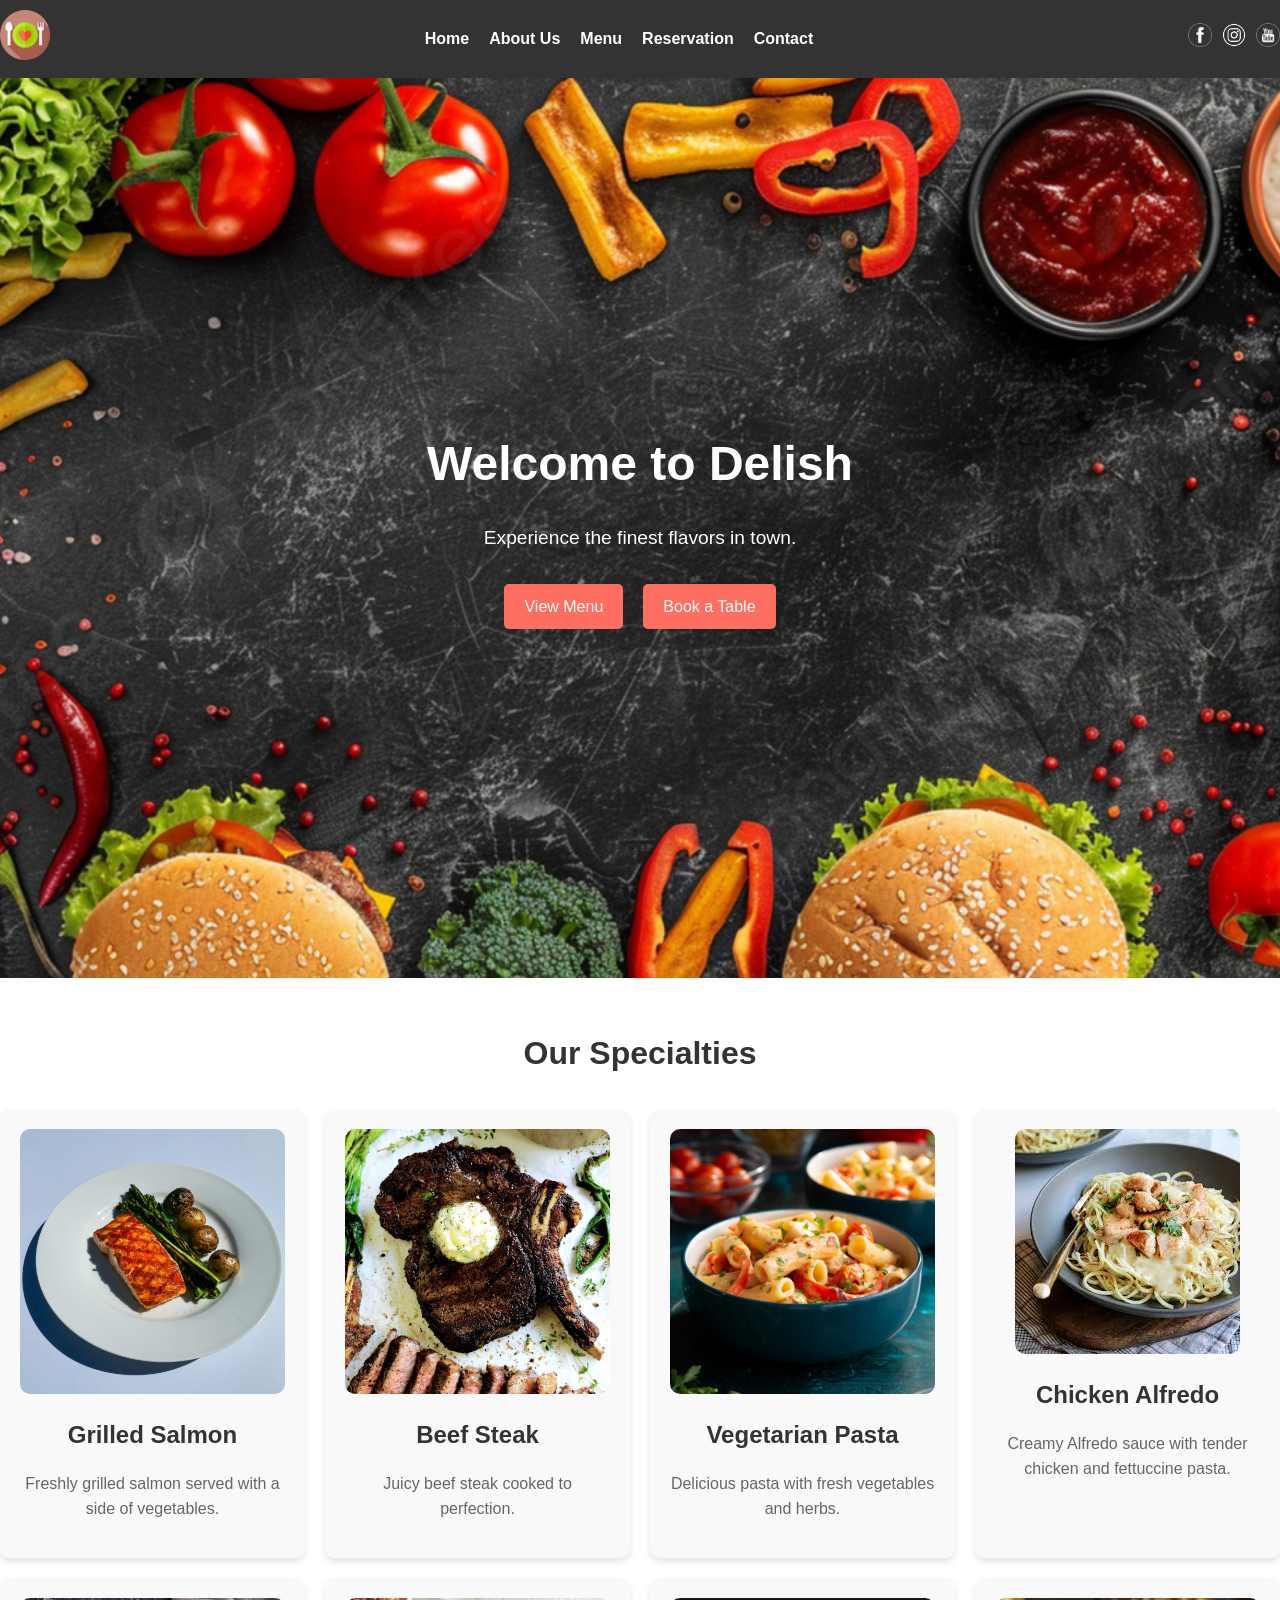
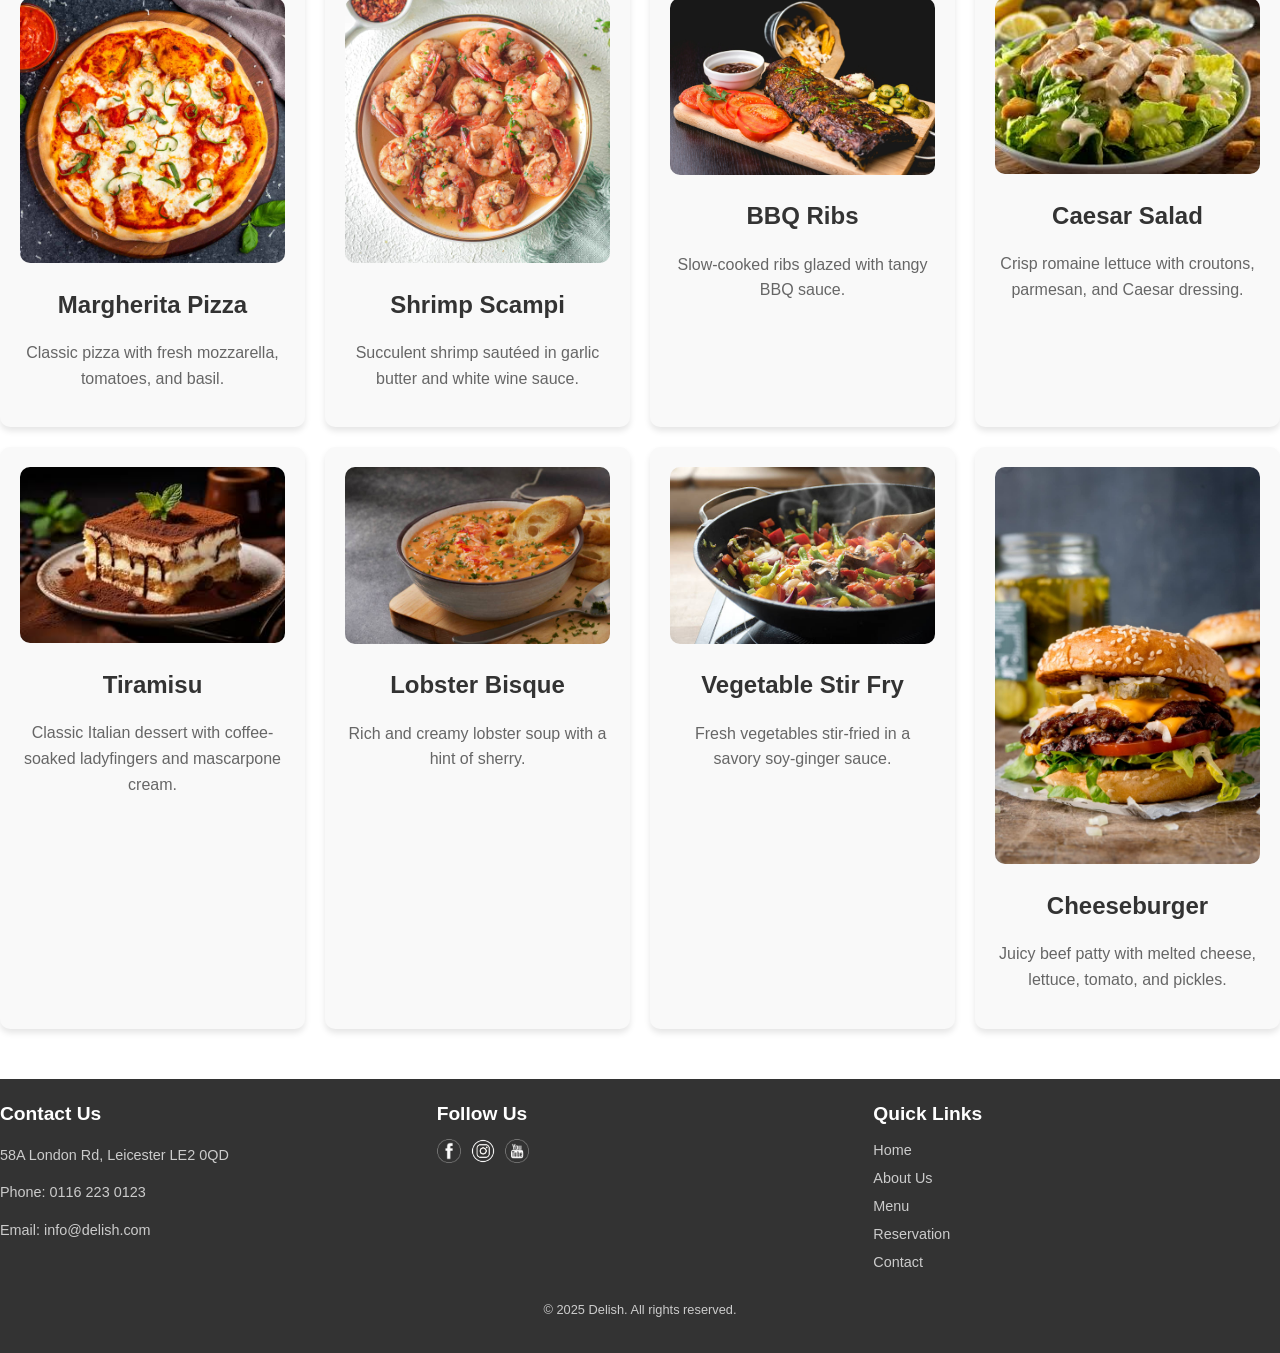
<file: index.html>
<!DOCTYPE html>
<html lang="en">
<!-- metadata and styles -->
<head>
  <meta charset="UTF-8">
  <meta name="viewport" content="width=device-width, initial-scale=1.0">
  <meta http-equiv="X-UA-Compatible" content="IE=edge">
  <title>Delish Restaurant</title>
  <link rel="stylesheet" href="styles/style.css">
  <link rel="stylesheet" href="styles/responsive.css">
  <link rel="stylesheet" href="styles/animations.css">
</head>
<body>
  <!-- navigation Bar -->
  <header>
    <nav class="nav-container">
      <div class="logo">
        <a href="index.html">
          <img src="images/logo.png" alt="Delish Logo">
        </a>
      </div>
      <ul class="nav-links">
        <li><a href="index.html">Home</a></li>
        <li><a href="about.html">About Us</a></li>
        <li><a href="menu.html">Menu</a></li>
        <li><a href="reservation.html">Reservation</a></li>
        <li><a href="contact.html">Contact</a></li>
      </ul>
      <div class="social-media">
        <a href="https://facebook.com" target="_blank"><img src="images/social-media/facebook-icon.png" alt="Facebook"></a>
        <a href="https://instagram.com" target="_blank"><img src="images/social-media/instagram-icon.png" alt="Instagram"></a>
        <a href="https://youtube.com" target="_blank"><img src="images/social-media/youtube-icon.png" alt="YouTube"></a>
      </div>
    </nav>
  </header>
  

  <!-- hero section -->
  <section class="hero">
    <div class="hero-content">
      <h1>Welcome to Delish</h1>
      <p>Experience the finest flavors in town.</p>
      <div class="cta-buttons">
        <a href="menu.html" class="btn">View Menu</a>
        <a href="reservation.html" class="btn">Book a Table</a>
      </div>
    </div>
  </section>

<!-- featured dishes section -->
<section class="featured-dishes">
    <h2>Our Specialties</h2>
    <div class="dish-grid">
      <div class="dish-card">
        <img src="images/menu/dish1.jpg" alt="Grilled Salmon">
        <h3>Grilled Salmon</h3>
        <p>Freshly grilled salmon served with a side of vegetables.</p>
      </div>
      <div class="dish-card">
        <img src="images/menu/dish2.jpg" alt="Beef Steak">
        <h3>Beef Steak</h3>
        <p>Juicy beef steak cooked to perfection.</p>
      </div>
      <div class="dish-card">
        <img src="images/menu/dish3.jpg" alt="Vegetarian Pasta">
        <h3>Vegetarian Pasta</h3>
        <p>Delicious pasta with fresh vegetables and herbs.</p>
      </div>
      <div class="dish-card">
        <img src="images/menu/dish4.jpg" alt="Chicken Alfredo">
        <h3>Chicken Alfredo</h3>
        <p>Creamy Alfredo sauce with tender chicken and fettuccine pasta.</p>
      </div>
      <div class="dish-card">
        <img src="images/menu/dish5.jpg" alt="Margherita Pizza">
        <h3>Margherita Pizza</h3>
        <p>Classic pizza with fresh mozzarella, tomatoes, and basil.</p>
      </div>
      <div class="dish-card">
        <img src="images/menu/dish6.jpg" alt="Shrimp Scampi">
        <h3>Shrimp Scampi</h3>
        <p>Succulent shrimp sautéed in garlic butter and white wine sauce.</p>
      </div>
      <div class="dish-card">
        <img src="images/menu/dish7.jpg" alt="BBQ Ribs">
        <h3>BBQ Ribs</h3>
        <p>Slow-cooked ribs glazed with tangy BBQ sauce.</p>
      </div>
      <div class="dish-card">
        <img src="images/menu/dish8.jpg" alt="Caesar Salad">
        <h3>Caesar Salad</h3>
        <p>Crisp romaine lettuce with croutons, parmesan, and Caesar dressing.</p>
      </div>
      <div class="dish-card">
        <img src="images/menu/dish9.jpg" alt="Tiramisu">
        <h3>Tiramisu</h3>
        <p>Classic Italian dessert with coffee-soaked ladyfingers and mascarpone cream.</p>
      </div>
      <div class="dish-card">
        <img src="images/menu/dish10.jpg" alt="Lobster Bisque">
        <h3>Lobster Bisque</h3>
        <p>Rich and creamy lobster soup with a hint of sherry.</p>
      </div>
      <div class="dish-card">
        <img src="images/menu/dish11.jpg" alt="Vegetable Stir Fry">
        <h3>Vegetable Stir Fry</h3>
        <p>Fresh vegetables stir-fried in a savory soy-ginger sauce.</p>
      </div>
      <div class="dish-card">
        <img src="images/menu/dish12.jpg" alt="Cheeseburger">
        <h3>Cheeseburger</h3>
        <p>Juicy beef patty with melted cheese, lettuce, tomato, and pickles.</p>
      </div>
    </div>
  </section>
    </div>
  </section>

  <!-- footer -->
  <footer>
    <div class="footer-content">
      <div class="footer-section">
        <h3>Contact Us</h3>
        <p>58A London Rd, Leicester LE2 0QD</p>
        <p>Phone: 0116 223 0123</p>
        <p>Email: info@delish.com</p>
      </div>
      <div class="footer-section">
        <h3>Follow Us</h3>
        <div class="social-media">
          <a href="https://facebook.com" target="_blank">
            <img src="images/social-media/facebook-icon.png" alt="Facebook">
          </a>
          <a href="https://instagram.com" target="_blank">
            <img src="images/social-media/instagram-icon.png" alt="Instagram">
          </a>
          <a href="https://youtube.com" target="_blank">
            <img src="images/social-media/youtube-icon.png" alt="YouTube">
          </a>
        </div>
      </div>
      <div class="footer-section">
        <h3>Quick Links</h3>
        <ul>
          <li><a href="index.html">Home</a></li>
          <li><a href="about.html">About Us</a></li>
          <li><a href="menu.html">Menu</a></li>
          <li><a href="reservation.html">Reservation</a></li>
          <li><a href="contact.html">Contact</a></li>
        </ul>
      </div>
    </div>
    <div class="footer-bottom">
      <p>&copy; 2025 Delish. All rights reserved.</p>
    </div>
  </footer>

  <!-- JavaScript files -->
  <script src="scripts/main.js"></script>
  <script src="scripts/animations.js"></script>
</body>
</html>
</file>
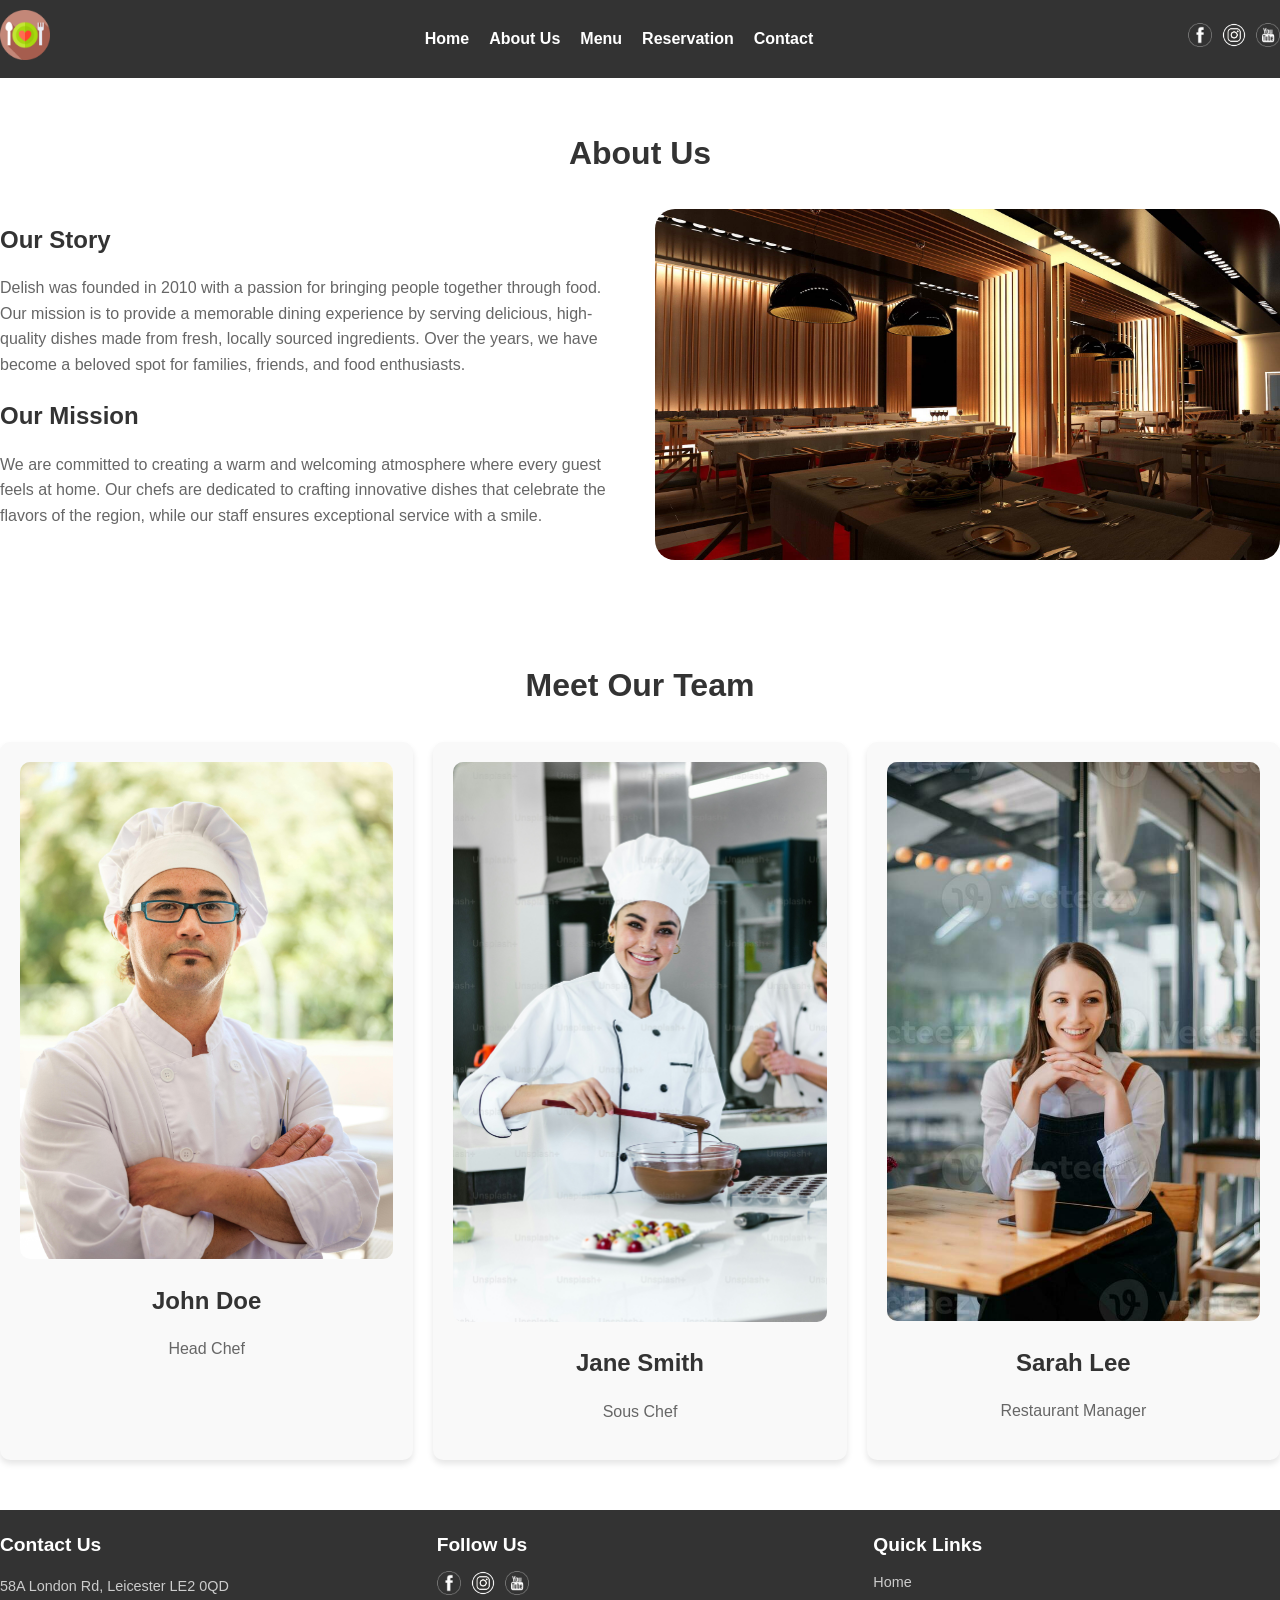
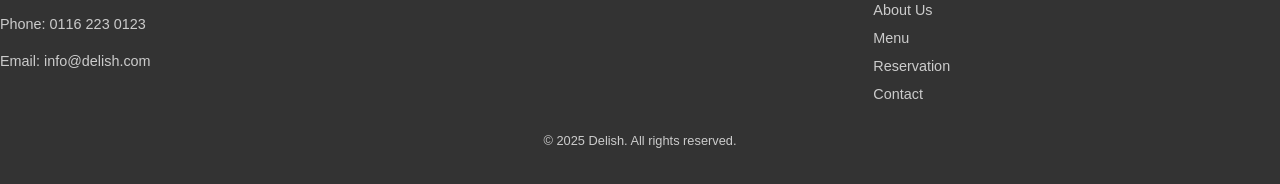
<file: about.html>
<!-- document setup -->
<!DOCTYPE html>
<html lang="en">
<head>
  <meta charset="UTF-8">
  <meta name="viewport" content="width=device-width, initial-scale=1.0">
  <meta http-equiv="X-UA-Compatible" content="IE=edge">
  <title>About Us - Delicious Bites Restaurant</title>
  <link rel="stylesheet" href="styles/style.css">
  <link rel="stylesheet" href="styles/responsive.css">
  <link rel="stylesheet" href="styles/animations.css">
</head>
<body>
  <!-- navigation bar -->
  <header>
    <nav class="nav-container">
      <div class="logo">
        <a href="index.html">
          <img src="images/logo.png" alt="Delish Logo">
        </a>
      </div>
      <!-- navigation links -->
      <ul class="nav-links">
        <li><a href="index.html">Home</a></li>
        <li><a href="about.html">About Us</a></li>
        <li><a href="menu.html">Menu</a></li>
        <li><a href="reservation.html">Reservation</a></li>
        <li><a href="contact.html">Contact</a></li>
      </ul>
      <!-- social media icons -->
      <div class="social-media">
        <a href="https://facebook.com" target="_blank"><img src="images/social-media/facebook-icon.png" alt="Facebook"></a>
        <a href="https://instagram.com" target="_blank"><img src="images/social-media/instagram-icon.png" alt="Instagram"></a>
        <a href="https://youtube.com" target="_blank"><img src="images/social-media/youtube-icon.png" alt="YouTube"></a>
      </div>
    </nav>
  </header>
  

  <!-- about us section -->
  <section class="about">
    <h2>About Us</h2>
    <div class="about-content">
      <div class="about-text">
        <h3>Our Story</h3>
        <p>
          Delish was founded in 2010 with a passion for bringing people together through food. 
          Our mission is to provide a memorable dining experience by serving delicious, high-quality dishes 
          made from fresh, locally sourced ingredients. Over the years, we have become a beloved spot 
          for families, friends, and food enthusiasts.
        </p>
        <h3>Our Mission</h3>
        <p>
          We are committed to creating a warm and welcoming atmosphere where every guest feels at home. 
          Our chefs are dedicated to crafting innovative dishes that celebrate the flavors of the region, 
          while our staff ensures exceptional service with a smile.
        </p>
      </div>
      <div class="about-image">
        <img src="images/restaurant-wallpapers.jpg" alt="Our Restaurant">
      </div>
    </div>
  </section>

  <!-- team section -->
  <section class="team">
    <h2>Meet Our Team</h2>
    <div class="team-members">
      <div class="team-member">
        <img src="images/team/chef1.jpg" alt="Chef John Doe">
        <h3>John Doe</h3>
        <p>Head Chef</p>
      </div>
      <div class="team-member">
        <img src="images/team/chef2.jpg" alt="Chef Jane Smith">
        <h3>Jane Smith</h3>
        <p>Sous Chef</p>
      </div>
      <div class="team-member">
        <img src="images/team/manager.jpg" alt="Manager Sarah Lee">
        <h3>Sarah Lee</h3>
        <p>Restaurant Manager</p>
      </div>
    </div>
  </section>

  <!-- footer -->
  <footer>
    <div class="footer-content">
      <div class="footer-section">
        <h3>Contact Us</h3>
        <p>58A London Rd, Leicester LE2 0QD</p>
        <p>Phone: 0116 223 0123</p>
        <p>Email: info@delish.com</p>
      </div>
      <div class="footer-section">
        <h3>Follow Us</h3>
        <div class="social-media">
          <a href="https://facebook.com" target="_blank">
            <img src="images/social-media/facebook-icon.png" alt="Facebook">
          </a>
          <a href="https://instagram.com" target="_blank">
            <img src="images/social-media/instagram-icon.png" alt="Instagram">
          </a>
          <a href="https://youtube.com" target="_blank">
            <img src="images/social-media/youtube-icon.png" alt="YouTube">
          </a>
        </div>
      </div>
      <div class="footer-section">
        <h3>Quick Links</h3>
        <ul>
          <li><a href="index.html">Home</a></li>
          <li><a href="about.html">About Us</a></li>
          <li><a href="menu.html">Menu</a></li>
          <li><a href="reservation.html">Reservation</a></li>
          <li><a href="contact.html">Contact</a></li>
        </ul>
      </div>
    </div>
    <div class="footer-bottom">
      <p>&copy; 2025 Delish. All rights reserved.</p>
    </div>
  </footer>

  <!-- JavaScript files that links the animations -->
  <script src="scripts/animations.js"></script>
</body>
</html>
</file>
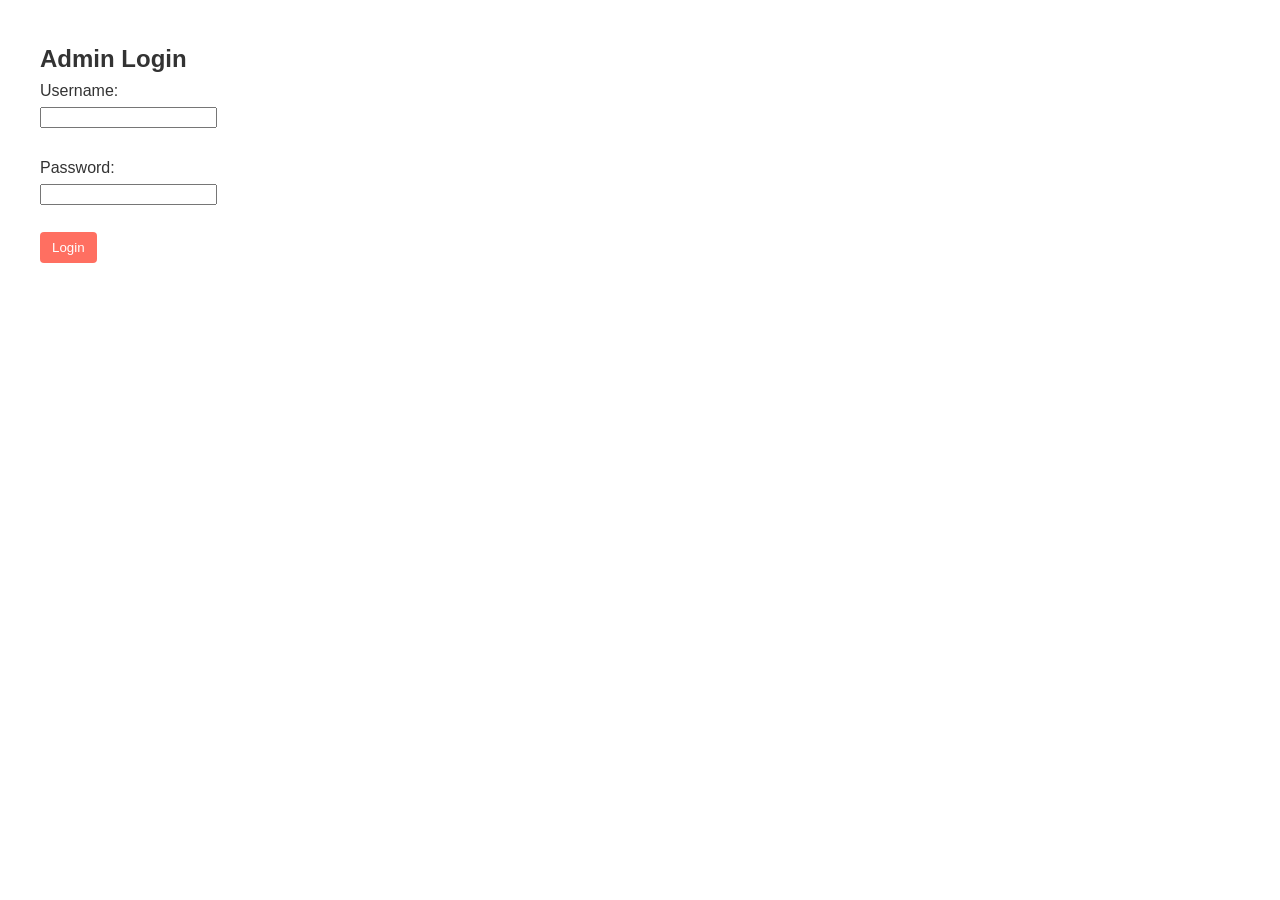
<file: admin.html>
<!DOCTYPE html>
<html lang="en">
<head>
  <meta charset="UTF-8" />
  <title>Admin Panel - Delish Restaurant</title>
  <!-- external stylesheet -->
  <link rel="stylesheet" href="styles/style.css">
  <!-- page-specific styles -->
  <style>
    body {
      font-family: Arial, sans-serif;
      padding: 40px;
    }
    table {
      border-collapse: collapse;
      width: 100%;
      margin-top: 30px;
    }
    th, td {
      border: 1px solid #ccc;
      padding: 10px;
    }
    th {
      background-color: #f2f2f2;
    }
    .btn {
      background-color: #ff6f61;
      color: white;
      padding: 8px 12px;
      border: none;
      border-radius: 4px;
      cursor: pointer;
      text-decoration: none;
    }
    .btn:hover {
      background-color: #e65a50;
    }
    .logout {
      float: right;
    }
  </style>
</head>
<body>

  <!-- login form -->
  <h2>Admin Login</h2>
  <form method="POST" action="admin.php">
    <input type="hidden" name="login" value="1" />
    <label>Username:</label><br>
    <input type="text" name="username" required><br><br>
    <label>Password:</label><br>
    <input type="password" name="password" required><br><br>
    <button type="submit" class="btn">Login</button>
  </form>

</body>
</html>
</file>
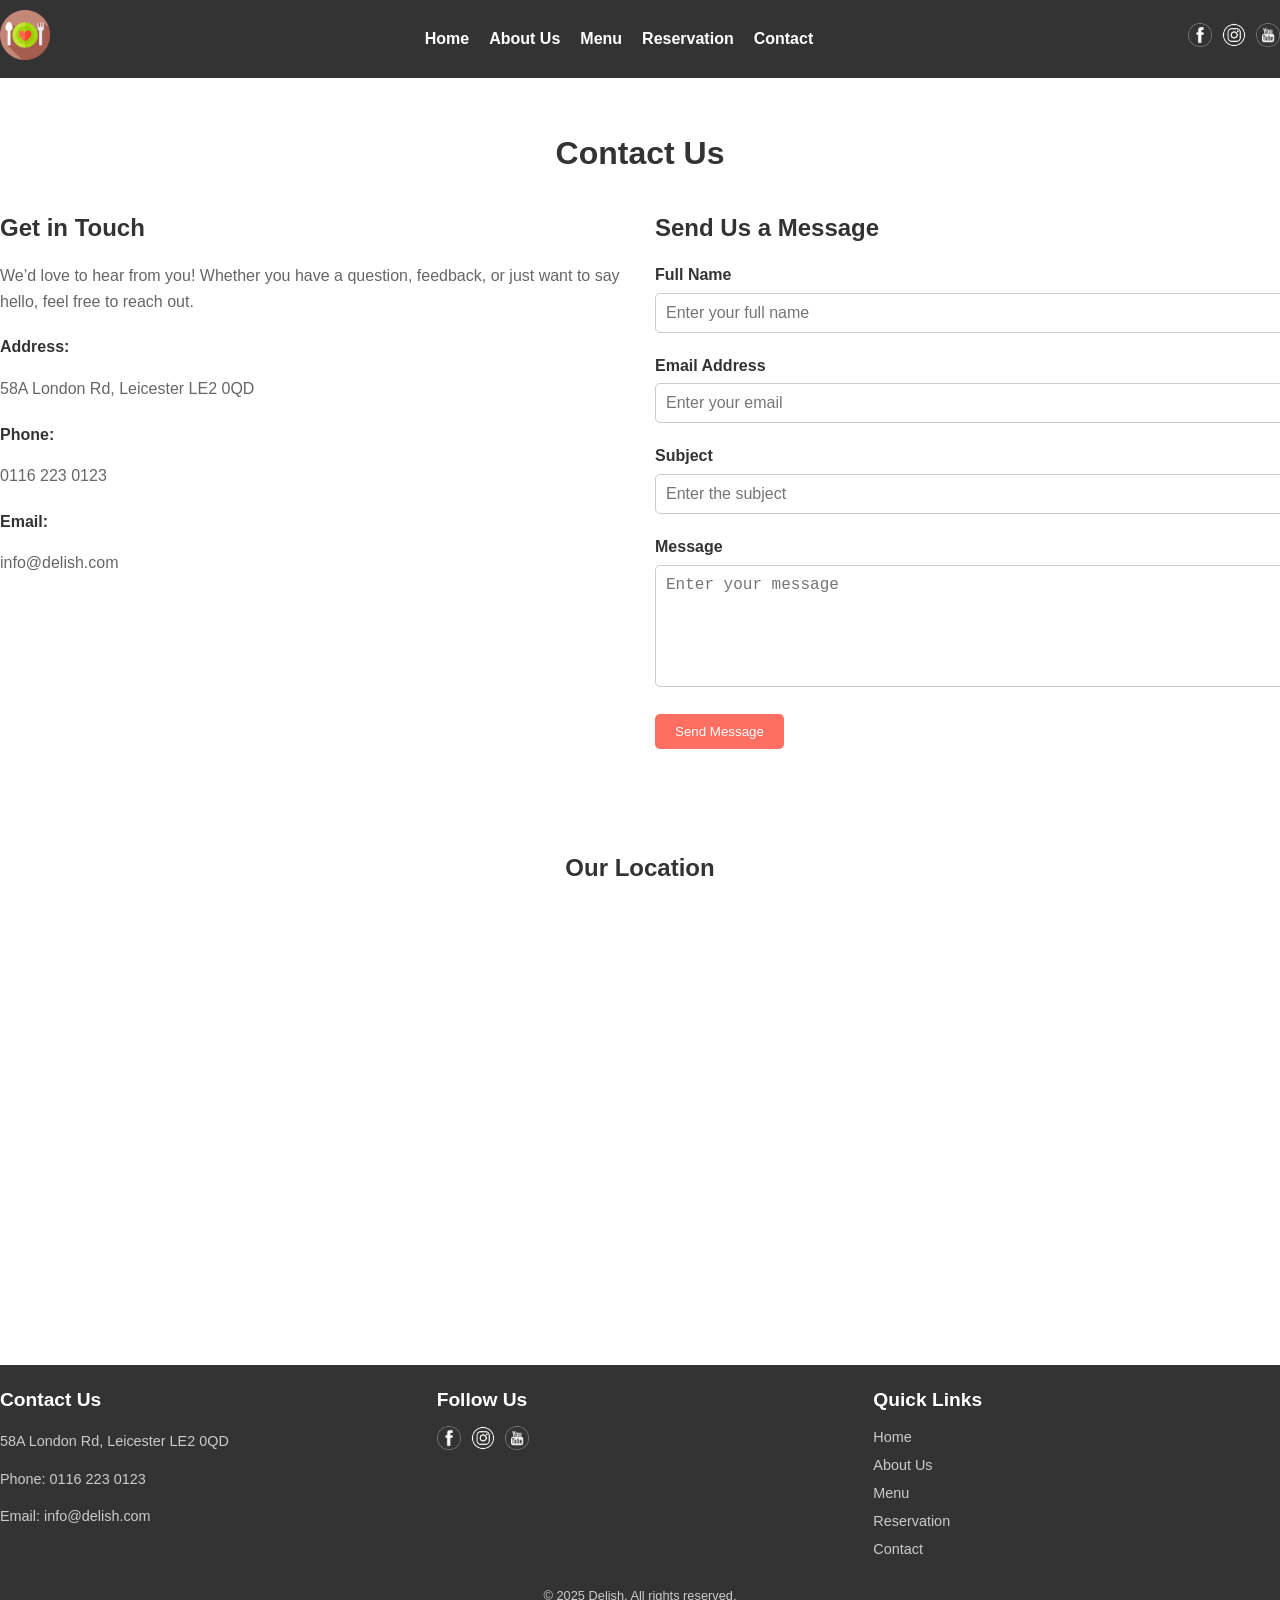
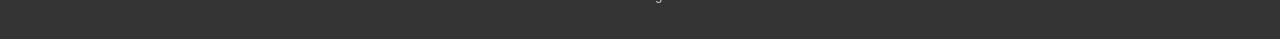
<file: contact.html>
<!DOCTYPE html>
<html lang="en">
<head>
  <meta charset="UTF-8">
  <meta name="viewport" content="width=device-width, initial-scale=1.0">
  <meta http-equiv="X-UA-Compatible" content="IE=edge">
  <title>Contact Us - Delicious Bites Restaurant</title>
  <!-- links 3 CSS files -->
  <link rel="stylesheet" href="styles/style.css">
  <link rel="stylesheet" href="styles/responsive.css">
  <link rel="stylesheet" href="styles/animations.css">
</head>
<body>
  <!-- navigation bar -->
  <header>
    <nav class="nav-container">
      <div class="logo">
        <a href="index.html">
          <img src="images/logo.png" alt="Delish Logo">
        </a>
      </div>
      <ul class="nav-links">
        <li><a href="index.html">Home</a></li>
        <li><a href="about.html">About Us</a></li>
        <li><a href="menu.html">Menu</a></li>
        <li><a href="reservation.html">Reservation</a></li>
        <li><a href="contact.html">Contact</a></li>
      </ul>
      <div class="social-media">
        <a href="https://facebook.com" target="_blank"><img src="images/social-media/facebook-icon.png" alt="Facebook"></a>
        <a href="https://instagram.com" target="_blank"><img src="images/social-media/instagram-icon.png" alt="Instagram"></a>
        <a href="https://youtube.com" target="_blank"><img src="images/social-media/youtube-icon.png" alt="YouTube"></a>
      </div>
    </nav>
  </header>
  

  <!-- contact Section -->
  <section class="contact">
    <h2>Contact Us</h2>
    <div class="contact-content">
      <!-- contact Information -->
      <div class="contact-info">
        <h3>Get in Touch</h3>
        <p>We’d love to hear from you! Whether you have a question, feedback, or just want to say hello, feel free to reach out.</p>
        <ul>
          <li>
            <strong>Address:</strong>
            <p>58A London Rd, Leicester LE2 0QD</p>
          </li>
          <li>
            <strong>Phone:</strong>
            <p>0116 223 0123</p>
          </li>
          <li>
            <strong>Email:</strong>
            <p>info@delish.com</p>
          </li>
        </ul>
      </div>

      <!-- contact form -->
      <div class="contact-form">
        <h3>Send Us a Message</h3>
        <form id="contact-form">
          <div class="form-group">
            <label for="name">Full Name</label>
            <input type="text" id="name" name="name" placeholder="Enter your full name" required>
          </div>
          <div class="form-group">
            <label for="email">Email Address</label>
            <input type="email" id="email" name="email" placeholder="Enter your email" required>
          </div>
          <div class="form-group">
            <label for="subject">Subject</label>
            <input type="text" id="subject" name="subject" placeholder="Enter the subject" required>
          </div>
          <div class="form-group">
            <label for="message">Message</label>
            <textarea id="message" name="message" placeholder="Enter your message" rows="5" required></textarea>
          </div>
          <button type="submit" class="btn">Send Message</button>
        </form>
      </div>
    </div>
  </section>

  <!-- embedded Google Map -->
<section class="map">
  <h3>Our Location</h3>
  <iframe
    src="https://www.google.com/maps/embed?pb=!1m18!1m12!1m3!1d2435.6816128505815!2d-1.1256891242039674!3d52.625844572174845!2m3!1f0!2f0!3f0!3m2!1i1024!2i768!4f13.1!3m3!1m2!1s0x4877609d1c774fed%3A0x17cb7a289ec88cf0!2s58A%20London%20Rd%2C%20Leicester%20LE2%200QD%2C%20UK!5e0!3m2!1sen!2suk!4v1716666079720!5m2!1sen!2suk"
    width="100%"
    height="400"
    style="border:0;"
    allowfullscreen=""
    loading="lazy"
    referrerpolicy="no-referrer-when-downgrade">
  </iframe>
</section>


  <!-- footer -->
  <footer>
    <div class="footer-content">
      <div class="footer-section">
        <h3>Contact Us</h3>
        <p>58A London Rd, Leicester LE2 0QD</p>
        <p>Phone: 0116 223 0123</p>
        <p>Email: info@delish.com</p>
      </div>
      <div class="footer-section">
        <h3>Follow Us</h3>
        <div class="social-media">
          <a href="https://facebook.com" target="_blank">
            <img src="images/social-media/facebook-icon.png" alt="Facebook">
          </a>
          <a href="https://instagram.com" target="_blank">
            <img src="images/social-media/instagram-icon.png" alt="Instagram">
          </a>
          <a href="https://youtube.com" target="_blank">
            <img src="images/social-media/youtube-icon.png" alt="YouTube">
          </a>
        </div>
      </div>
      <div class="footer-section">
        <h3>Quick Links</h3>
        <ul>
          <li><a href="index.html">Home</a></li>
          <li><a href="about.html">About Us</a></li>
          <li><a href="menu.html">Menu</a></li>
          <li><a href="reservation.html">Reservation</a></li>
          <li><a href="contact.html">Contact</a></li>
        </ul>
      </div>
    </div>
    <div class="footer-bottom">
      <p>&copy; 2025 Delish. All rights reserved.</p>
    </div>
  </footer>

  <!-- javaScript files -->
  <script src="scripts/contact.js"></script>
  <script src="scripts/animations.js"></script>
</body>
</html>
</file>
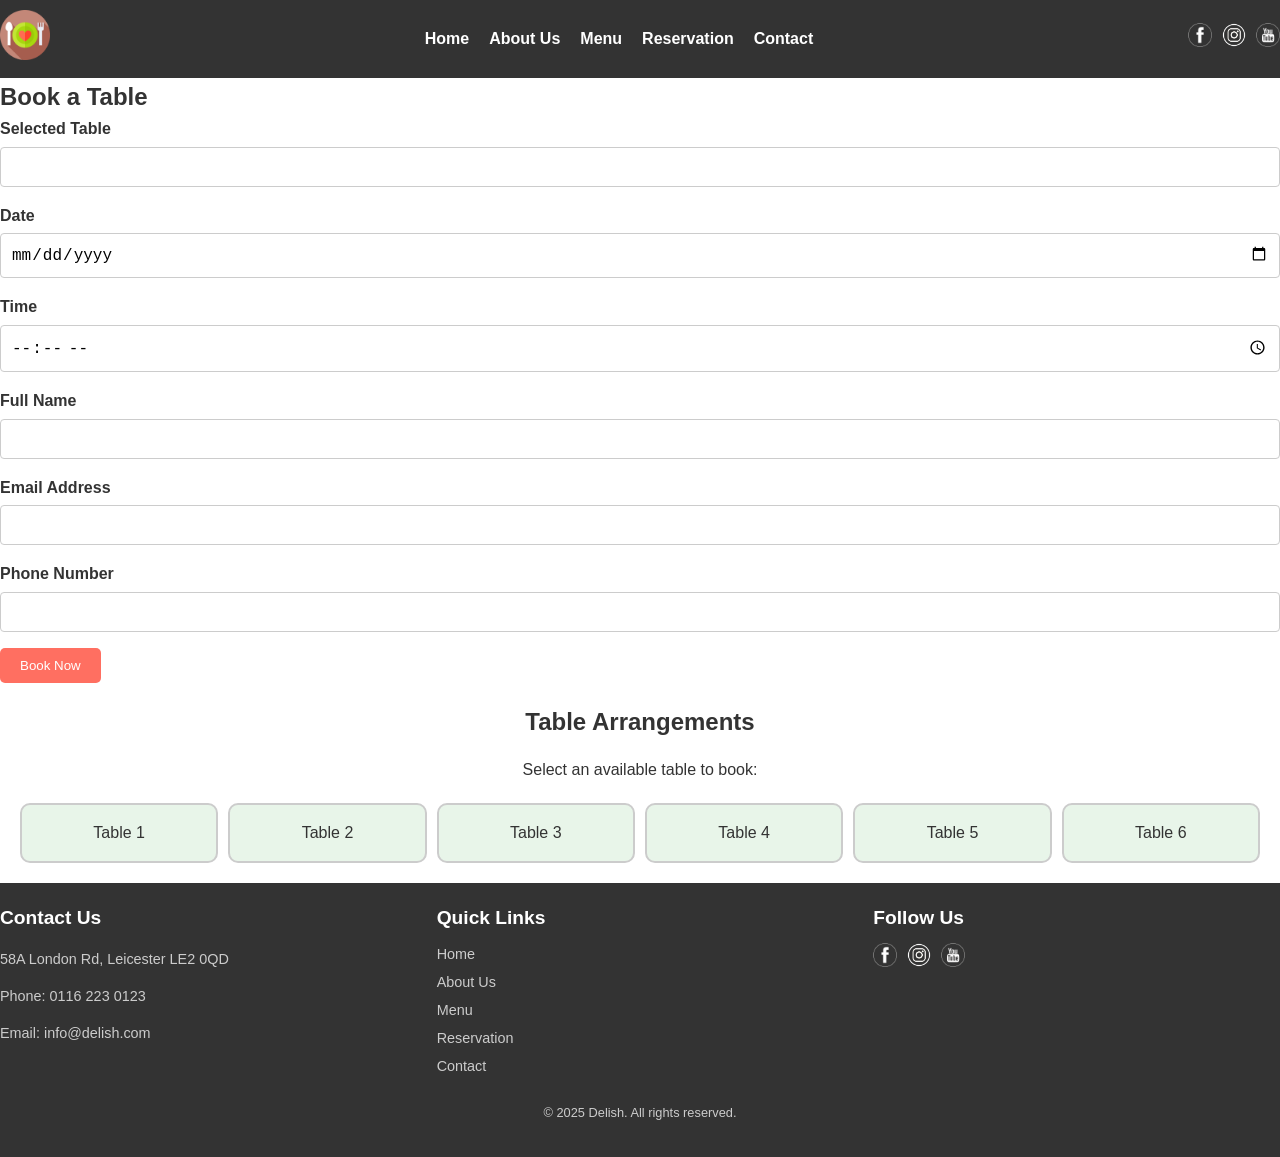
<file: reservation.html>
<!DOCTYPE html>
<html lang="en">
<head>
  <meta charset="UTF-8" />
  <meta name="viewport" content="width=device-width, initial-scale=1.0"/>
  <title>Reservation - Delish Restaurant</title>
  <link rel="stylesheet" href="styles/style.css" />
  <link rel="stylesheet" href="styles/responsive.css" />
  <link rel="stylesheet" href="styles/animations.css" />
</head>
<body>

  <!-- navigation -->
  <header>
    <nav class="nav-container">
      <div class="logo">
        <a href="index.html"><img src="images/logo.png" alt="Delish Logo"></a>
      </div>
      <ul class="nav-links">
        <li><a href="index.html">Home</a></li>
        <li><a href="about.html">About Us</a></li>
        <li><a href="menu.html">Menu</a></li>
        <li><a href="reservation.html" class="active">Reservation</a></li>
        <li><a href="contact.html">Contact</a></li>
      </ul>
      <div class="social-media">
        <a href="#"><img src="images/social-media/facebook-icon.png" alt="Facebook"></a>
        <a href="#"><img src="images/social-media/instagram-icon.png" alt="Instagram"></a>
        <a href="#"><img src="images/social-media/youtube-icon.png" alt="YouTube"></a>
      </div>
    </nav>
  </header>

  <!-- reservation form -->
  <section class="booking-form">
    <h2>Book a Table</h2>
    <form id="reservation-form">
      <div class="form-group">
        <label for="table">Selected Table</label>
        <input type="text" id="table" name="table" readonly />
      </div>
      <div class="form-group">
        <label for="date">Date</label>
        <input type="date" id="date" name="date" required />
      </div>
      <div class="form-group">
        <label for="time">Time</label>
        <input type="time" id="time" name="time" required />
      </div>
      <div class="form-group">
        <label for="name">Full Name</label>
        <input type="text" id="name" name="name" required />
      </div>
      <div class="form-group">
        <label for="email">Email Address</label>
        <input type="email" id="email" name="email" required />
      </div>
      <div class="form-group">
        <label for="phone">Phone Number</label>
        <input type="tel" id="phone" name="phone" required />
      </div>
      <button type="submit" class="btn">Book Now</button>
    </form>
  </section>

  <!-- table arrangement -->
  <section class="table-arrangement">
    <h2>Table Arrangements</h2>
    <p>Select an available table to book:</p>
   <div class="table-grid">
  <div class="table" data-table="1" data-available="true"><span>Table 1</span></div>
  <div class="table" data-table="2" data-available="true"><span>Table 2</span></div>
  <div class="table" data-table="3" data-available="true"><span>Table 3</span></div>
  <div class="table" data-table="4" data-available="true"><span>Table 4</span></div>
  <div class="table" data-table="5" data-available="true"><span>Table 5</span></div>
  <div class="table" data-table="6" data-available="true"><span>Table 6</span></div>
</div>

  </section>

  <!-- footer -->
  <footer>
    <div class="footer-content">
      <div class="footer-section">
        <h3>Contact Us</h3>
        <p>58A London Rd, Leicester LE2 0QD</p>
        <p>Phone: 0116 223 0123</p>
        <p>Email: info@delish.com</p>
      </div>
      <div class="footer-section">
        <h3>Quick Links</h3>
        <ul>
          <li><a href="index.html">Home</a></li>
          <li><a href="about.html">About Us</a></li>
          <li><a href="menu.html">Menu</a></li>
          <li><a href="reservation.html">Reservation</a></li>
          <li><a href="contact.html">Contact</a></li>
        </ul>
      </div>
      <div class="footer-section">
        <h3>Follow Us</h3>
        <div class="social-media">
          <a href="#"><img src="images/social-media/facebook-icon.png" alt="Facebook"></a>
          <a href="#"><img src="images/social-media/instagram-icon.png" alt="Instagram"></a>
          <a href="#"><img src="images/social-media/youtube-icon.png" alt="YouTube"></a>
        </div>
      </div>
    </div>
    <div class="footer-bottom">
      <p>&copy; 2025 Delish. All rights reserved.</p>
    </div>
  </footer>

  <!-- scripts -->
  <script src="scripts/reservation.js"></script>
  <script src="scripts/animations.js"></script>
</body>
</html>
</file>
<file: styles/style.css>
/* general styles */
body {
  font-family: 'Arial', sans-serif;
  margin: 0;
  padding: 0;
  box-sizing: border-box;
  color: #333;
  line-height: 1.6;
}

h1, h2, h3 {
  margin: 0;
  padding: 0;
}

a {
  text-decoration: none;
  color: inherit;
}

ul {
  list-style: none;
  padding: 0;
  margin: 0;
}

img {
  max-width: 100%;
  height: auto;
}

.container {
  width: 90%;
  max-width: 1200px;
  margin: 0 auto;
}

.btn {
  display: inline-block;
  padding: 10px 20px;
  background-color: #ff6f61;
  color: #fff;
  border-radius: 5px;
  text-align: center;
  transition: background-color 0.3s ease;
  border: none;
  cursor: pointer;
}

.btn:hover {
  background-color: #e65a50;
}

/* navigation Bar */
header {
  background-color: #333;
  color: #fff;
  padding: 10px 0;
}

nav {
  display: flex;
  justify-content: space-between;
  align-items: center;
}

.logo img {
  height: 50px;
}

.nav-links {
  display: flex;
  gap: 20px;
}

.nav-links a {
  color: #fff;
  font-weight: bold;
  transition: color 0.3s ease;
}

.nav-links a:hover {
  color: #ff6f61;
}

.social-media {
  display: flex;
  gap: 10px;
}

.social-media img {
  height: 24px;
  transition: opacity 0.3s ease;
}

.social-media img:hover {
  opacity: 0.7;
}

/* hero section */
.hero {
  background: url('../images/banner2.png') no-repeat center center/cover;
  background-size: cover;             
  background-position: center top;   
  background-repeat: no-repeat;
  color: #fff;
  text-align: center;
  height: 100vh;                    
  display: flex;
  flex-direction: column;
  justify-content: center;
  align-items: center;
  padding: 0 20px;
}

.hero h1 {
  font-size: 3rem;
  margin-bottom: 20px;
}

.hero p {
  font-size: 1.2rem;
  margin-bottom: 30px;
}

.cta-buttons {
  display: flex;
  justify-content: center;
  gap: 20px;
}

/* featured dishes section */
.featured-dishes {
  padding: 50px 0;
  text-align: center;
}

.featured-dishes h2 {
  font-size: 2rem;
  margin-bottom: 30px;
}

.dish-grid {
  display: grid;
  grid-template-columns: repeat(auto-fit, minmax(250px, 1fr));
  gap: 20px;
}

.dish-card {
  background: #f9f9f9;
  padding: 20px;
  border-radius: 10px;
  box-shadow: 0 4px 6px rgba(0, 0, 0, 0.1);
}

.dish-card img {
  border-radius: 10px;
  margin-bottom: 15px;
}

.dish-card h3 {
  font-size: 1.5rem;
  margin-bottom: 10px;
}

.dish-card p {
  font-size: 1rem;
  color: #666;
}

/* menu section */
.menu {
  padding: 50px 0;
  text-align: center;
}

.menu h2 {
  font-size: 2rem;
  margin-bottom: 30px;
}

.menu-filters {
  display: flex;
  justify-content: center;
  gap: 10px;
  margin-bottom: 30px;
}

.filter-btn {
  padding: 10px 20px;
  background-color: #333;
  color: #fff;
  border: none;
  border-radius: 5px;
  cursor: pointer;
  transition: background-color 0.3s ease;
}

.filter-btn.active,
.filter-btn:hover {
  background-color: #ff6f61;
}

.menu-items {
  display: grid;
  grid-template-columns: repeat(auto-fit, minmax(250px, 1fr));
  gap: 20px;
}

.menu-item {
  background: #f9f9f9;
  padding: 20px;
  border-radius: 10px;
  box-shadow: 0 4px 6px rgba(0, 0, 0, 0.1);
}

.menu-item img {
  border-radius: 10px;
  margin-bottom: 15px;
}

.menu-item h3 {
  font-size: 1.5rem;
  margin-bottom: 10px;
}

.menu-item p {
  font-size: 1rem;
  color: #666;
}

.menu-item .price {
  font-size: 1.2rem;
  color: #ff6f61;
  font-weight: bold;
}

/* reservation section */
.reservation {
  padding: 50px 0;
  text-align: center;
}

.reservation h2 {
  font-size: 2rem;
  margin-bottom: 20px;
}

.reservation form {
  max-width: 600px;
  margin: 0 auto;
  text-align: left;
}

/* form group styling (unified) */
.form-group {
  margin-bottom: 20px;
}

.form-group label {
  display: block;
  margin-bottom: 5px;
  font-weight: bold;
}

.form-group input,
.form-group select,
.form-group textarea {
  width: 100%;
  padding: 10px;
  border: 1px solid #ccc;
  border-radius: 5px;
  font-size: 1rem;
}

.form-group textarea {
  resize: vertical;
  min-height: 100px;
}

/* table arrangements section */
.table-arrangement {
  padding: 20px;
  text-align: center;
}

.table-grid {
  display: grid;
  grid-template-columns: repeat(auto-fit, minmax(100px, 1fr));
  gap: 10px;
  margin-top: 20px;
}

.table {
  padding: 15px;
  border: 2px solid #ccc;
  border-radius: 10px;
  cursor: pointer;
  transition: background-color 0.3s ease, transform 0.3s ease, border 0.3s ease;
}

.table[data-available="true"] {
  background-color: #e8f5e9;
}

.table[data-available="false"] {
  background-color: #ffebee;
  cursor: not-allowed;
}

.table.selected {
  transform: scale(1.2);
  border: 2px solid #28a745;
  background-color: #e0ffe0;
  z-index: 1;
  position: relative;
}

.table .status {
  display: block;
  margin-top: 5px;
  font-size: 0.9rem;
  color: #666;
}

/* about section */
.about {
  padding: 50px 0;
  text-align: center;
}

.about h2 {
  font-size: 2rem;
  margin-bottom: 30px;
}

.about-content {
  display: flex;
  align-items: center;
  gap: 30px;
}

.about-text {
  flex: 1;
  text-align: left;
}

.about-text h3 {
  font-size: 1.5rem;
  margin-bottom: 15px;
}

.about-text p {
  font-size: 1rem;
  color: #666;
  margin-bottom: 20px;
}

.about-image {
  flex: 1;
  display: flex;
  justify-content: center;
  align-items: center;
}

.about-image img {
  width: 100%;
  max-width: 650px; 
  height: auto;
  border-radius: 20px; 
  object-fit: cover;
  display: block;
}

/* team section */
.team {
  padding: 50px 0;
  text-align: center;
}

.team h2 {
  font-size: 2rem;
  margin-bottom: 30px;
}

.team-members {
  display: grid;
  grid-template-columns: repeat(auto-fit, minmax(250px, 1fr));
  gap: 20px;
}

.team-member {
  background: #f9f9f9;
  padding: 20px;
  border-radius: 10px;
  box-shadow: 0 4px 6px rgba(0, 0, 0, 0.1);
}

.team-member img {
  border-radius: 10px;
  margin-bottom: 15px;
}

.team-member h3 {
  font-size: 1.5rem;
  margin-bottom: 10px;
}

.team-member p {
  font-size: 1rem;
  color: #666;
}

/* contact section */
.contact {
  padding: 50px 0;
  text-align: center;
}

.contact h2 {
  font-size: 2rem;
  margin-bottom: 30px;
}

.contact-content {
  display: flex;
  gap: 30px;
  align-items: flex-start;
}

.contact-info {
  flex: 1;
  text-align: left;
}

.contact-info h3 {
  font-size: 1.5rem;
  margin-bottom: 15px;
}

.contact-info p {
  font-size: 1rem;
  color: #666;
  margin-bottom: 20px;
}

.contact-info ul {
  list-style: none;
  padding: 0;
}

.contact-info ul li {
  margin-bottom: 10px;
}

.contact-form {
  flex: 1;
  text-align: left;
}

.contact-form h3 {
  font-size: 1.5rem;
  margin-bottom: 15px;
}

.contact-form .form-group input,
.contact-form .form-group textarea {
  width: 100%;
  padding: 10px;
  border: 1px solid #ccc;
  border-radius: 5px;
  font-size: 1rem;
}

.contact-form .form-group textarea {
  resize: vertical;
  min-height: 100px;
}

/*map section */
.map {
  padding: 50px 0;
  text-align: center;
}

.map h3 {
  font-size: 1.5rem;
  margin-bottom: 20px;
}

/* footer */
footer {
  background-color: #333;
  color: #fff;
  padding: 20px 0;
  text-align: center;
}

.footer-content {
  display: flex;
  justify-content: space-between;
  gap: 30px;
  margin-bottom: 20px;
}

.footer-section {
  flex: 1;
  text-align: left;
}

.footer-section h3 {
  font-size: 1.2rem;
  margin-bottom: 10px;
}

.footer-section p,
.footer-section ul {
  font-size: 0.9rem;
  color: #ccc;
}

.footer-section ul li {
  margin-bottom: 5px;
}

.footer-section .social-media {
  display: flex;
  gap: 10px;
}

.footer-section .social-media img {
  height: 24px;
}

.footer-bottom {
  font-size: 0.8rem;
  color: #ccc;
  margin-top: 20px;
}

/* calendar */
input[type="date"],
input[type="time"] {
  appearance: none;
  -webkit-appearance: none;
  -moz-appearance: none;
  padding: 10px;
  font-size: 1rem;
  width: 100%;
  box-sizing: border-box;
  border: 1px solid #ccc;
  border-radius: 5px;
  background-color: #fff;
}

/* customize the appearance of the date and time picker icons in WebKit browsers */
input[type="date"]::-webkit-calendar-picker-indicator,
input[type="time"]::-webkit-calendar-picker-indicator {
  cursor: pointer;
  height: 1.2em;
}

.booking-form .form-group {
  width: 100%;
  margin-bottom: 1rem;
}

.booking-form .form-group input {
  width: 100%;
  padding: 10px;
  box-sizing: border-box;
  font-size: 1rem;
  border: 1px solid #ccc;
  border-radius: 4px;
}
</file>
<file: styles/responsive.css>
/* tablets and small laptops (768px - 1024px) */
@media (max-width: 1024px) {
  /* navigation */
  .nav-links {
    gap: 15px;
  }

  .social-media img {
    height: 20px;
  }

  /* hero section */
  .hero h1 {
    font-size: 2.5rem;
  }

  .hero p {
    font-size: 1.1rem;
  }

  /* grid adjustments */
  .dish-grid,
  .menu-items,
  .team-members {
    grid-template-columns: repeat(auto-fit, minmax(200px, 1fr));
  }

  /* about section */
  .about-content {
    flex-direction: column;
    text-align: center;
  }

  .about-text {
    text-align: center;
  }

  /* contact section */
  .contact-content,
  .contact-info,
  .contact-form {
    text-align: center;
    flex-direction: column;
  }
}

/* mobile devices (up to 767px) */
@media (max-width: 767px) {
  nav {
    flex-direction: column;
    align-items: center;
    gap: 10px;
  }

  .nav-links {
    flex-direction: column;
    gap: 10px;
    text-align: center;
  }

  .social-media {
    justify-content: center;
  }

  /* hero section */
  .hero h1 {
    font-size: 2rem;
  }

  .hero p {
    font-size: 1rem;
  }

  .cta-buttons {
    flex-direction: column;
    gap: 10px;
  }

  /* grids & filters */
  .dish-grid,
  .menu-items,
  .team-members {
    grid-template-columns: repeat(auto-fit, minmax(150px, 1fr));
  }

  .menu-filters {
    flex-direction: column;
    gap: 10px;
  }

  /* forms */
  .reservation form {
    width: 90%;
  }

  .about-content,
  .about-text,
  .contact-content,
  .contact-info,
  .contact-form {
    flex-direction: column;
    text-align: center;
  }

  /* footer */
  .footer-content {
    flex-direction: column;
    text-align: center;
    gap: 20px;
  }

  .footer-section,
  .footer-section .social-media {
    text-align: center;
    justify-content: center;
  }
}

/* small mobile devices (up to 480px) */
@media (max-width: 480px) {
  .hero h1 {
    font-size: 1.8rem;
  }

  .hero p {
    font-size: 0.9rem;
  }

  /* grids */
  .dish-grid,
  .menu-items,
  .team-members {
    grid-template-columns: repeat(auto-fit, minmax(120px, 1fr));
  }

  /* forms */
  .reservation form {
    width: 100%;
  }

  .contact-form .form-group input,
  .contact-form .form-group textarea {
    font-size: 0.9rem;
  }

  /* images */
  .about-image img {
    width: 100%;
  }
}
</file>
<file: styles/animations.css>
/* animations and transitions */

/* button hover effects */
.btn {
    transition: background-color 0.3s ease, transform 0.3s ease;
  }
  
  .btn:hover {
    background-color: #e65a50;
    transform: scale(1.05);
  }
  
  /* navigation link hover effects */
  .nav-links a {
    transition: color 0.3s ease;
  }
  
  .nav-links a:hover {
    color: #ff6f61;
  }
  
  /* social media icon hover effects */
  .social-media img {
    transition: opacity 0.3s ease, transform 0.3s ease;
  }
  
  .social-media img:hover {
    opacity: 0.7;
    transform: scale(1.1);
  }
  
  /* dish card  */
  .dish-card {
    transition: transform 0.3s ease, box-shadow 0.3s ease;
  }
  
  .dish-card:hover {
    transform: translateY(-10px);
    box-shadow: 0 8px 12px rgba(0, 0, 0, 0.2);
  }
  
  /* menu item effects */
  .menu-item {
    transition: transform 0.3s ease, box-shadow 0.3s ease;
  }
  
  .menu-item:hover {
    transform: translateY(-10px);
    box-shadow: 0 8px 12px rgba(0, 0, 0, 0.2);
  }
  
  /* team member */
  .team-member {
    transition: transform 0.3s ease, box-shadow 0.3s ease;
  }
  
  .team-member:hover {
    transform: translateY(-10px);
    box-shadow: 0 8px 12px rgba(0, 0, 0, 0.2);
  }
  
  /* form input focus effects */
  .form-group input:focus, .form-group select:focus, .form-group textarea:focus {
    border-color: #ff6f61;
    box-shadow: 0 0 8px rgba(255, 111, 97, 0.5);
    outline: none;
  }
  
  /* fade-in animation for sections */
  @keyframes fadeIn {
    from {
      opacity: 0;
      transform: translateY(20px);
    }
    to {
      opacity: 1;
      transform: translateY(0);
    }
  }
  
  .fade-in {
    animation: fadeIn 1s ease-out;
  }
  
  /* fade-in animation to sections */
  .hero, .featured-dishes, .menu, .reservation, .about, .team, .contact, .map {
    opacity: 0;
    transform: translateY(20px);
    animation: fadeIn 1s ease-out forwards;
  }
  
  .hero {
    animation-delay: 0.2s;
  }
  
  .featured-dishes {
    animation-delay: 0.4s;
  }
  
  .menu {
    animation-delay: 0.6s;
  }
  
  .reservation {
    animation-delay: 0.8s;
  }
  
  .about {
    animation-delay: 1s;
  }
  
  .team {
    animation-delay: 1.2s;
  }
  
  .contact {
    animation-delay: 1.4s;
  }
  
  .map {
    animation-delay: 1.6s;
  }
  
  /* smooth scroll behavior */
  html {
    scroll-behavior: smooth;
  }
</file>
